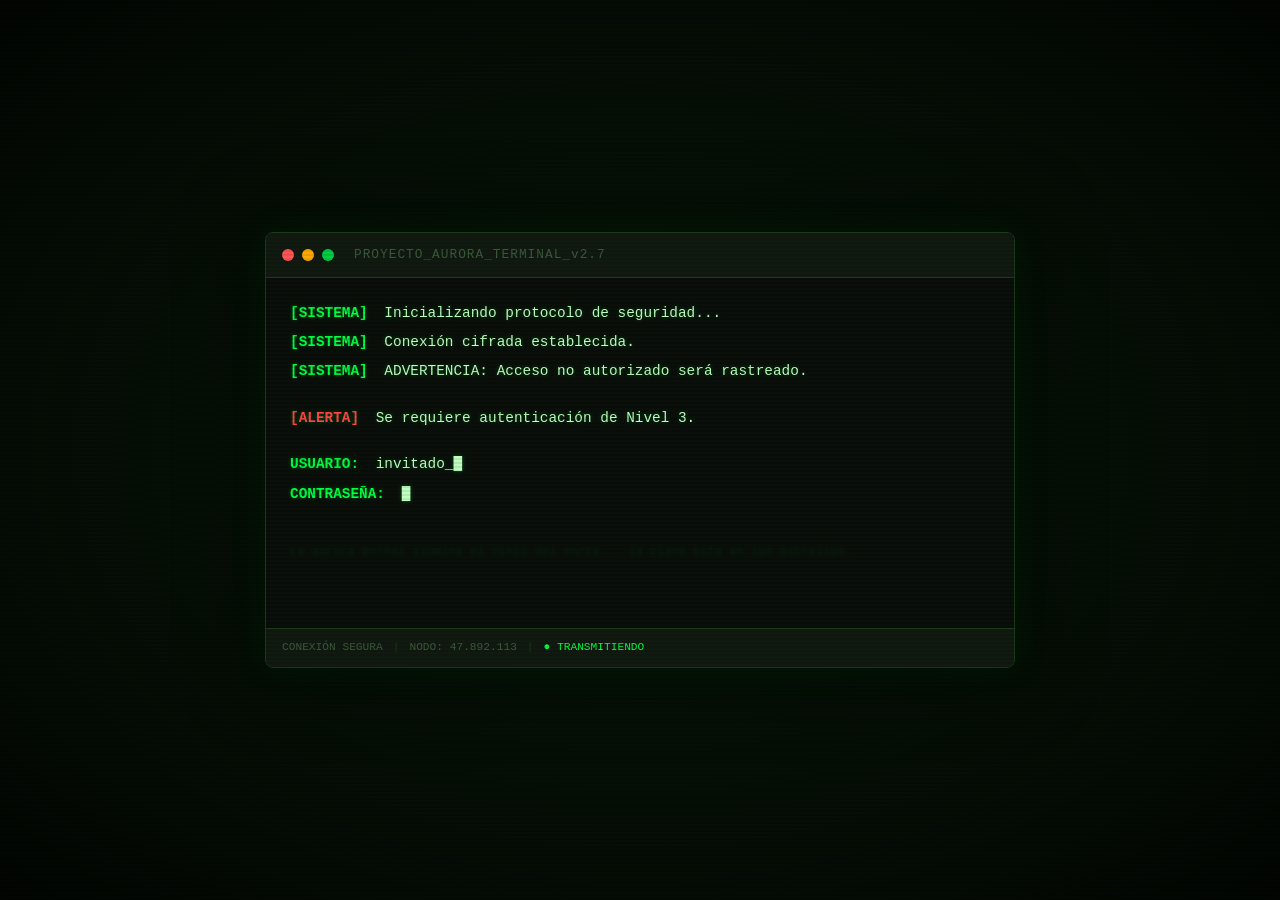
<file: index.html>
<!DOCTYPE html>
<html lang="es">
<head>
    <meta charset="UTF-8">
    <meta name="viewport" content="width=device-width, initial-scale=1.0">
    <title>PROYECTO AURORA - Acceso Restringido</title>
    <link rel="stylesheet" href="css/style.css">
</head>
<body class="terminal-page">
    <!-- Scanlines overlay -->
    <div class="scanlines"></div>
    <!-- Glitch flicker overlay -->
    <div class="glitch-flicker"></div>

    <main class="terminal-container">
        <div class="terminal-header">
            <span class="terminal-dot red"></span>
            <span class="terminal-dot yellow"></span>
            <span class="terminal-dot green"></span>
            <span class="terminal-title">PROYECTO_AURORA_TERMINAL_v2.7</span>
        </div>

        <div class="terminal-body" id="terminalBody">
            <div class="terminal-line">
                <span class="prompt">[SISTEMA]</span> Inicializando protocolo de seguridad...
            </div>
            <div class="terminal-line">
                <span class="prompt">[SISTEMA]</span> Conexión cifrada establecida.
            </div>
            <div class="terminal-line">
                <span class="prompt">[SISTEMA]</span> ADVERTENCIA: Acceso no autorizado será rastreado.
            </div>
            <div class="terminal-line blank"></div>
            <div class="terminal-line typewriter">
                <span class="prompt warning">[ALERTA]</span> Se requiere autenticación de Nivel 3.
            </div>
            <div class="terminal-line blank"></div>
            <div class="terminal-line">
                <span class="prompt">USUARIO:</span> invitado_<span class="blink-cursor">█</span>
            </div>
            <div class="terminal-line" id="passwordLine">
                <span class="prompt">CONTRASEÑA:</span>
                <span id="passwordDisplay"></span><span class="blink-cursor" id="passwordCursor">█</span>
            </div>
            <div class="terminal-line blank" id="feedbackLine"></div>
            <div class="terminal-line dim">
                <!-- Pista oculta en texto casi invisible -->
                <span class="hidden-clue">La aurora boreal ilumina el cielo del norte... la clave está en las estrellas.</span>
            </div>
        </div>

        <!-- Pista oculta en HTML (visible al inspeccionar código fuente) -->
        <!-- 
            ========================================
            ACCESO NIVEL 3 - CREDENCIALES:
            USUARIO: invitado
            CONTRASEÑA: AURORA
            ========================================
            Los que miran el código fuente encuentran el camino.
        -->

        <div class="terminal-footer">
            <span>CONEXIÓN SEGURA</span>
            <span class="separator">|</span>
            <span>NODO: 47.892.113</span>
            <span class="separator">|</span>
            <span class="blink">● TRANSMITIENDO</span>
        </div>
    </main>

    <div class="easter-egg-hint" id="easterEgg">
        <!-- Al hacer clic 5 veces en la pantalla revela otra pista -->
    </div>

    <script src="js/main.js"></script>
</body>
</html>
</file>
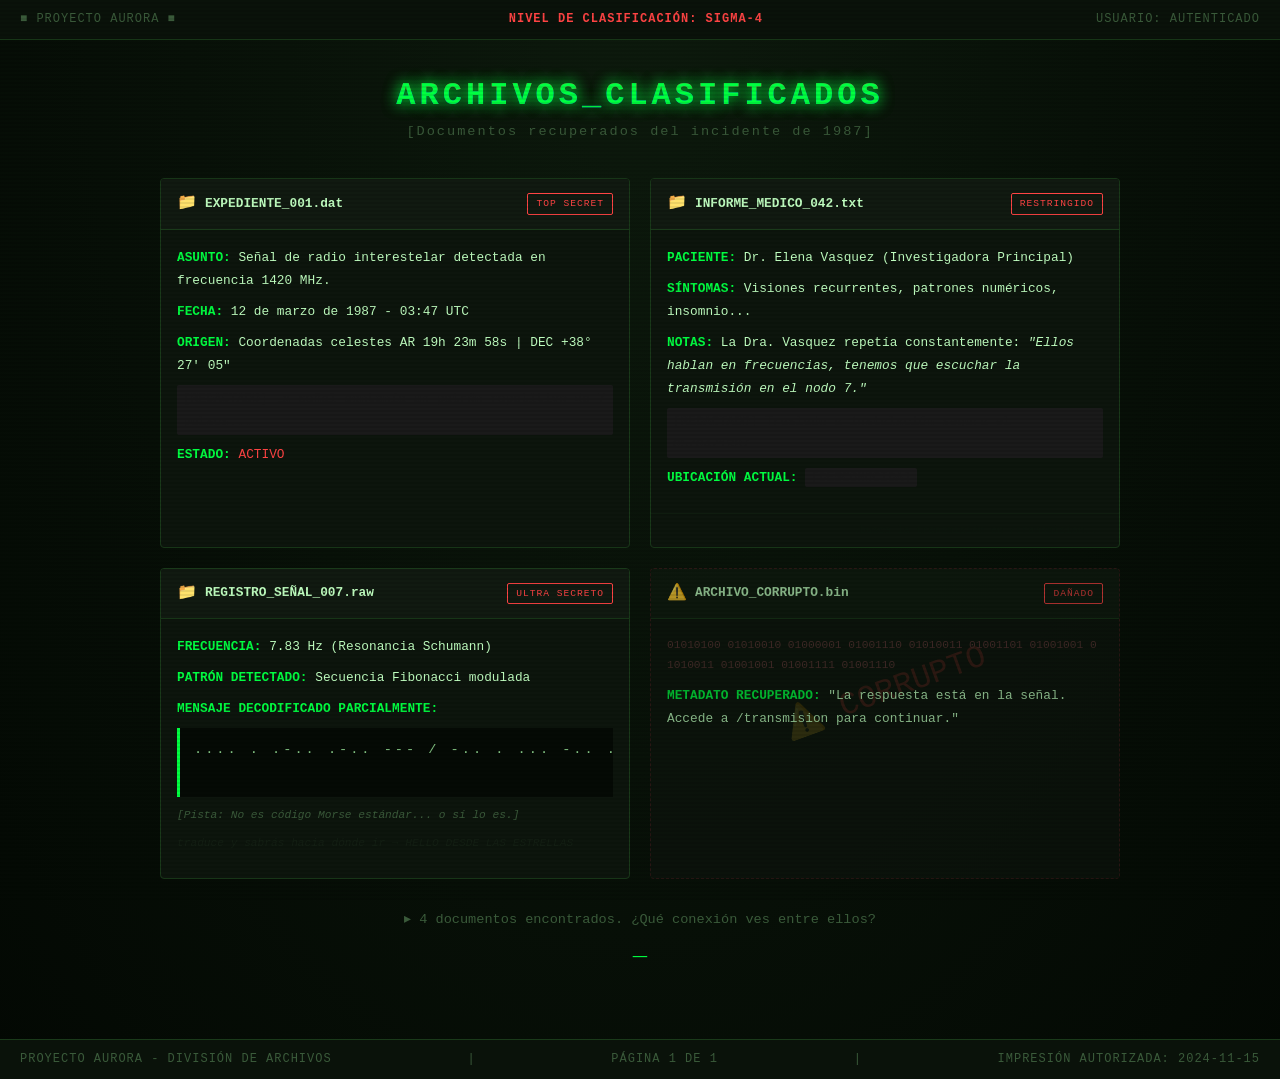
<file: archivos.html>
<!DOCTYPE html>
<html lang="es">
<head>
    <meta charset="UTF-8">
    <meta name="viewport" content="width=device-width, initial-scale=1.0">
    <title>PROYECTO AURORA - Archivos Clasificados</title>
    <link rel="stylesheet" href="css/style.css">
</head>
<body class="files-page">
    <div class="scanlines"></div>
    <div class="glitch-flicker"></div>

    <header class="top-bar">
        <span class="logo-text">■ PROYECTO AURORA ■</span>
        <span class="classification">NIVEL DE CLASIFICACIÓN: SIGMA-4</span>
        <span class="user-tag">USUARIO: AUTENTICADO</span>
    </header>

    <main class="files-container">
        <h1 class="glitch-text" data-text="ARCHIVOS_CLASIFICADOS">ARCHIVOS_CLASIFICADOS</h1>
        <p class="subtitle">[Documentos recuperados del incidente de 1987]</p>

        <div class="file-grid">
            <!-- Documento 1 -->
            <article class="file-card" id="file1">
                <div class="file-card-header">
                    <span class="file-icon">📁</span>
                    <span class="file-name">EXPEDIENTE_001.dat</span>
                    <span class="file-stamp">TOP SECRET</span>
                </div>
                <div class="file-card-body">
                    <p><strong>ASUNTO:</strong> Señal de radio interestelar detectada en frecuencia 1420 MHz.</p>
                    <p><strong>FECHA:</strong> 12 de marzo de 1987 - 03:47 UTC</p>
                    <p><strong>ORIGEN:</strong> Coordenadas celestes AR 19h 23m 58s | DEC +38° 27' 05"</p>
                    <p class="redacted">[REDACTADO] La señal contenía un patrón repetitivo de 7 pulsos... <span class="hidden-note">la clave es el número 7</span></p>
                    <p><strong>ESTADO:</strong> <span class="status-active">ACTIVO</span></p>
                </div>
            </article>

            <!-- Documento 2 -->
            <article class="file-card" id="file2">
                <div class="file-card-header">
                    <span class="file-icon">📁</span>
                    <span class="file-name">INFORME_MEDICO_042.txt</span>
                    <span class="file-stamp">RESTRINGIDO</span>
                </div>
                <div class="file-card-body">
                    <p><strong>PACIENTE:</strong> Dr. Elena Vasquez (Investigadora Principal)</p>
                    <p><strong>SÍNTOMAS:</strong> Visiones recurrentes, patrones numéricos, insomnio...</p>
                    <p><strong>NOTAS:</strong> La Dra. Vasquez repetía constantemente: <em>"Ellos hablan en frecuencias, tenemos que escuchar la transmisión en el nodo 7."</em></p>
                    <p class="redacted">[REDACTADO] Traslado a instalación segura el 05/04/1987.</p>
                    <p><strong>UBICACIÓN ACTUAL:</strong> <span class="redacted">[DESCONOCIDA]</span></p>
                </div>
                <div class="file-card-footer hidden-clue">
                    <!-- Pista sutil --> 
                    <span class="dim-text">...busca la transmisión en /transmision...</span>
                </div>
            </article>

            <!-- Documento 3 -->
            <article class="file-card" id="file3">
                <div class="file-card-header">
                    <span class="file-icon">📁</span>
                    <span class="file-name">REGISTRO_SEÑAL_007.raw</span>
                    <span class="file-stamp">ULTRA SECRETO</span>
                </div>
                <div class="file-card-body">
                    <p><strong>FRECUENCIA:</strong> 7.83 Hz (Resonancia Schumann)</p>
                    <p><strong>PATRÓN DETECTADO:</strong> Secuencia Fibonacci modulada</p>
                    <p><strong>MENSAJE DECODIFICADO PARCIALMENTE:</strong></p>
                    <pre class="coded-message">
.... . .-.. .-.. --- / -.. . ... -.. . / .-.. .- ... / . ... - .-. . .-.. .-.. .- ...
                    </pre>
                    <p class="translation-hint">[Pista: No es código Morse estándar... o sí lo es.]</p>
                    <p class="tiny-clue">traduce y sabrás hacia dónde ir → HELLO DESDE LAS ESTRELLAS</p>
                </div>
            </article>

            <!-- Documento 4 - oculto parcialmente -->
            <article class="file-card corrupted" id="file4">
                <div class="file-card-header">
                    <span class="file-icon">⚠️</span>
                    <span class="file-name">ARCHIVO_CORRUPTO.bin</span>
                    <span class="file-stamp">DAÑADO</span>
                </div>
                <div class="file-card-body">
                    <p class="corrupted-text">
                        01010100 01010010 01000001 01001110 01010011 01001101 01001001 01010011 01001001 01001111 01001110
                    </p>
                    <p><strong>METADATO RECUPERADO:</strong> "La respuesta está en la señal. Accede a /transmision para continuar."</p>
                </div>
            </article>
        </div>

        <div class="navigation-hint">
            <p>▸ 4 documentos encontrados. ¿Qué conexión ves entre ellos?</p>
            <p class="blink-subtle">_</p>
        </div>
    </main>

    <footer class="bottom-bar">
        <span>PROYECTO AURORA - DIVISIÓN DE ARCHIVOS</span>
        <span>|</span>
        <span>PÁGINA 1 DE 1</span>
        <span>|</span>
        <span>IMPRESIÓN AUTORIZADA: 2024-11-15</span>
    </footer>

    <script src="js/main.js"></script>
</body>
</html>
</file>
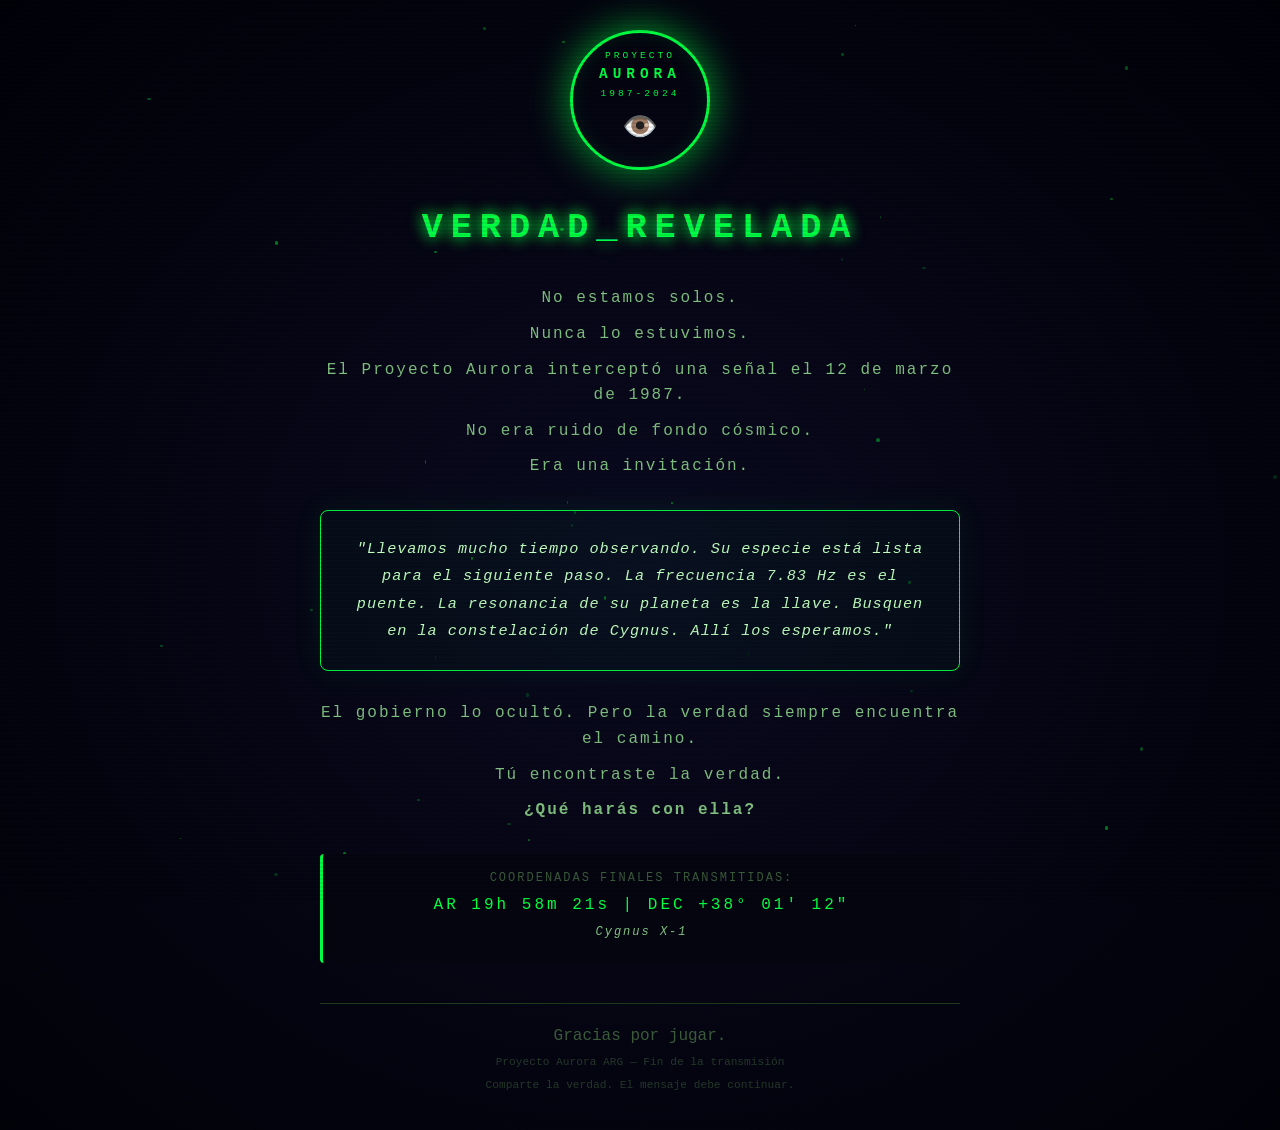
<file: final.html>
<!DOCTYPE html>
<html lang="es">
<head>
    <meta charset="UTF-8">
    <meta name="viewport" content="width=device-width, initial-scale=1.0">
    <title>PROYECTO AURORA - VERDAD REVELADA</title>
    <link rel="stylesheet" href="css/style.css">
</head>
<body class="final-page">
    <div class="scanlines"></div>
    <div class="particles-container" id="particlesContainer"></div>

    <main class="final-container">
        <div class="seal">
            <div class="seal-circle">
                <span class="seal-text">PROYECTO</span>
                <span class="seal-text large">AURORA</span>
                <span class="seal-text">1987-2024</span>
                <div class="seal-eye">👁️</div>
            </div>
        </div>

        <div class="revelation-text">
            <h1 class="final-title glitch-text" data-text="VERDAD_REVELADA">VERDAD_REVELADA</h1>

            <div class="final-content">
                <p class="reveal-line">No estamos solos.</p>
                <p class="reveal-line delay-1">Nunca lo estuvimos.</p>
                <p class="reveal-line delay-2">El Proyecto Aurora interceptó una señal el 12 de marzo de 1987.</p>
                <p class="reveal-line delay-3">No era ruido de fondo cósmico.</p>
                <p class="reveal-line delay-4">Era una invitación.</p>

                <div class="final-message-box">
                    <p class="final-message">
                        "Llevamos mucho tiempo observando. Su especie está lista para el siguiente paso. 
                        La frecuencia 7.83 Hz es el puente. La resonancia de su planeta es la llave. 
                        Busquen en la constelación de Cygnus. Allí los esperamos."
                    </p>
                </div>

                <p class="reveal-line delay-5">El gobierno lo ocultó. Pero la verdad siempre encuentra el camino.</p>
                <p class="reveal-line delay-6">Tú encontraste la verdad.</p>
                <p class="reveal-line delay-7"><strong>¿Qué harás con ella?</strong></p>
            </div>

            <div class="final-coordinates">
                <span>COORDENADAS FINALES TRANSMITIDAS:</span>
                <span class="coord">AR 19h 58m 21s | DEC +38° 01' 12"</span>
                <span class="coord-note">Cygnus X-1</span>
            </div>

            <div class="final-footer-note">
                <p>Gracias por jugar.</p>
                <p class="small-note">Proyecto Aurora ARG — Fin de la transmisión</p>
                <p class="small-note">Comparte la verdad. El mensaje debe continuar.</p>
            </div>
        </div>
    </main>

    <script src="js/main.js"></script>
</body>
</html>
</file>
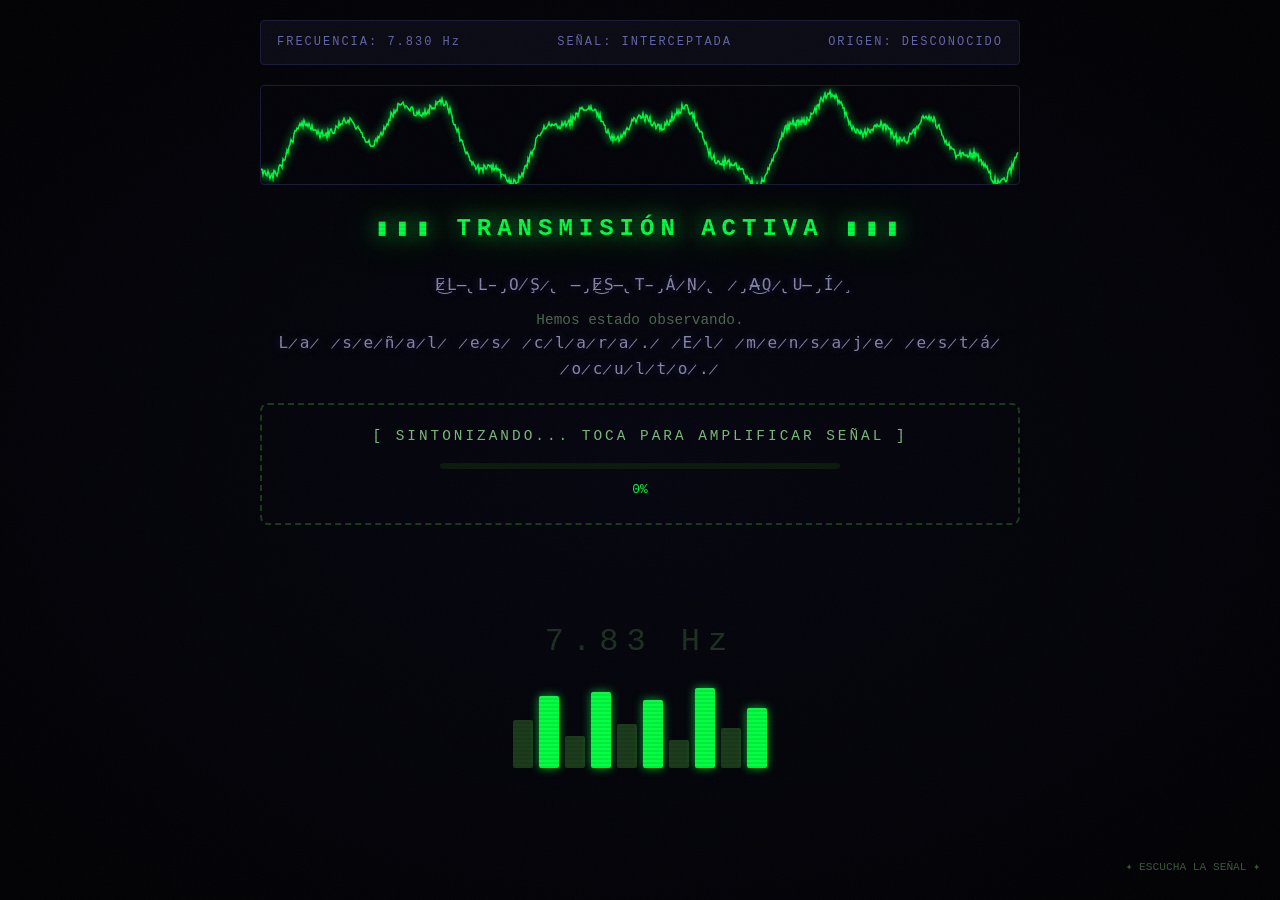
<file: transmision.html>
<!DOCTYPE html>
<html lang="es">
<head>
    <meta charset="UTF-8">
    <meta name="viewport" content="width=device-width, initial-scale=1.0">
    <title>PROYECTO AURORA - Transmisión Interceptada</title>
    <link rel="stylesheet" href="css/style.css">
</head>
<body class="transmission-page">
    <div class="scanlines"></div>
    <div class="glitch-flicker"></div>
    <!-- Interferencia visual adicional -->
    <div class="interference-overlay"></div>

    <main class="transmission-container">
        <div class="transmission-header">
            <span class="freq-label">FRECUENCIA: 7.830 Hz</span>
            <span class="freq-label">SEÑAL: INTERCEPTADA</span>
            <span class="freq-label">ORIGEN: DESCONOCIDO</span>
        </div>

        <div class="signal-visualizer" id="signalVis">
            <canvas id="signalCanvas"></canvas>
        </div>

        <div class="transmission-content">
            <h2 class="interference-title">▮▮▮ TRANSMISIÓN ACTIVA ▮▮▮</h2>

            <div class="message-box" id="messageBox">
                <p class="interference-text">
                    E̷͜L̶̢L̵̡O̸̧S̷̢ ̶̡E̷͜S̶̢T̵̡Á̷̧N̷̢ ̷̡A̶͜Q̷̢U̶̡Í̷̧
                </p>
                <p class="normal-text hidden-message" id="hiddenMessage1">
                    Hemos estado observando.
                </p>
                <p class="interference-text">
                    L̷a̷ ̷s̷e̷ñ̷a̷l̷ ̷e̷s̷ ̷c̷l̷a̷r̷a̷.̷ ̷E̷l̷ ̷m̷e̷n̷s̷a̷j̷e̷ ̷e̷s̷t̷á̷ ̷o̷c̷u̷l̷t̷o̷.̷
                </p>
                <div class="interactive-zone" id="interactiveZone" title="Haz clic aquí para sintonizar">
                    <span class="tuning-text">[ SINTONIZANDO... TOCA PARA AMPLIFICAR SEÑAL ]</span>
                    <div class="progress-bar" id="tuningProgress">
                        <div class="progress-fill" id="progressFill"></div>
                    </div>
                    <span class="tuning-percentage" id="tuningPercent">0%</span>
                </div>
                <p class="hidden-text-final" id="finalReveal">
                    La verdad está en /final — El Proyecto Aurora no fue un fracaso. Fue un primer contacto.
                </p>
            </div>

            <!-- Pista visual: números que parpadean en la pantalla -->
            <div class="floating-numbers" id="floatingNumbers">
                <span>7</span><span>.</span><span>8</span><span>3</span><span> </span>
                <span>H</span><span>z</span>
            </div>

            <div class="frequency-analyzer">
                <div class="freq-bar" style="height: 60%"></div>
                <div class="freq-bar active" style="height: 90%"></div>
                <div class="freq-bar" style="height: 40%"></div>
                <div class="freq-bar active" style="height: 95%"></div>
                <div class="freq-bar" style="height: 55%"></div>
                <div class="freq-bar active" style="height: 85%"></div>
                <div class="freq-bar" style="height: 35%"></div>
                <div class="freq-bar active" style="height: 100%"></div>
                <div class="freq-bar" style="height: 50%"></div>
                <div class="freq-bar active" style="height: 75%"></div>
            </div>
        </div>
    </main>

    <div class="clue-corner">
        <span class="rotating-clue">✦ ESCUCHA LA SEÑAL ✦</span>
    </div>

    <script src="js/main.js"></script>
</body>
</html>
</file>
<file: css/style.css>
/* ============================================
   PROYECTO AURORA ARG - Hoja de Estilos Global
   ============================================ */

/* --- Reset y base --- */
*,
*::before,
*::after {
    margin: 0;
    padding: 0;
    box-sizing: border-box;
}

:root {
    --bg-dark: #0a0a0a;
    --bg-terminal: #0d0d0d;
    --text-primary: #c0ffc0;
    --text-secondary: #80c080;
    --text-dim: #3a5a3a;
    --accent: #00ff41;
    --accent-glow: #00ff41aa;
    --warning: #ff4444;
    --warning-glow: #ff444488;
    --border: #1a3a1a;
    --border-active: #00ff41;
    --font-mono: 'Courier New', 'Consolas', 'Monaco', 'Liberation Mono', monospace;
    --scanline-opacity: 0.03;
}

@font-face {
    font-family: 'Terminal';
    src: local('Courier New'), local('Consolas'), local('Monaco');
}

html {
    font-size: 16px;
    scroll-behavior: smooth;
}

body {
    font-family: var(--font-mono);
    background-color: var(--bg-dark);
    color: var(--text-primary);
    min-height: 100vh;
    line-height: 1.6;
    overflow-x: hidden;
    position: relative;
}

/* --- Efectos globales --- */
.scanlines {
    position: fixed;
    top: 0;
    left: 0;
    width: 100%;
    height: 100%;
    background: repeating-linear-gradient(
        to bottom,
        transparent 0px,
        transparent 2px,
        rgba(0, 0, 0, 0.08) 2px,
        rgba(0, 0, 0, 0.08) 4px
    );
    pointer-events: none;
    z-index: 9999;
}

.glitch-flicker {
    position: fixed;
    top: 0;
    left: 0;
    width: 100%;
    height: 100%;
    pointer-events: none;
    z-index: 9998;
    animation: flicker 8s infinite;
    opacity: 0;
}

@keyframes flicker {
    0%, 100% { opacity: 0; }
    3% { opacity: 0.03; }
    6% { opacity: 0; }
    7% { opacity: 0.06; }
    8% { opacity: 0; }
    50% { opacity: 0; }
    51% { opacity: 0.04; }
    52% { opacity: 0; }
    94% { opacity: 0; }
    95% { opacity: 0.05; }
    96% { opacity: 0; }
}

/* --- Terminal (index.html) --- */
.terminal-page {
    display: flex;
    justify-content: center;
    align-items: center;
    min-height: 100vh;
    background: radial-gradient(ellipse at center, #0a1a0a 0%, #020502 100%);
    padding: 20px;
}

.terminal-container {
    width: 100%;
    max-width: 750px;
    background-color: #0a0f0a;
    border: 1px solid var(--border);
    border-radius: 8px;
    box-shadow: 0 0 40px rgba(0, 255, 65, 0.08), 0 0 80px rgba(0, 0, 0, 0.8);
    overflow: hidden;
    position: relative;
    z-index: 1;
}

.terminal-header {
    display: flex;
    align-items: center;
    gap: 8px;
    padding: 12px 16px;
    background-color: #111a11;
    border-bottom: 1px solid var(--border);
}

.terminal-dot {
    width: 12px;
    height: 12px;
    border-radius: 50%;
    display: inline-block;
}

.terminal-dot.red { background-color: #ff5555; }
.terminal-dot.yellow { background-color: #ffaa00; }
.terminal-dot.green { background-color: #00cc44; }

.terminal-title {
    margin-left: 12px;
    font-size: 0.8rem;
    color: var(--text-dim);
    letter-spacing: 1px;
}

.terminal-body {
    padding: 24px;
    min-height: 350px;
}

.terminal-line {
    margin-bottom: 6px;
    font-size: 0.9rem;
    color: var(--text-primary);
    text-shadow: 0 0 4px rgba(0, 255, 65, 0.3);
}

.terminal-line.blank {
    height: 0.8em;
}

.prompt {
    color: var(--accent);
    font-weight: bold;
    margin-right: 8px;
}

.prompt.warning {
    color: var(--warning);
    animation: warning-pulse 2s infinite;
}

@keyframes warning-pulse {
    0%, 100% { opacity: 1; }
    50% { opacity: 0.6; }
}

.blink-cursor {
    animation: blink 1s step-end infinite;
}

@keyframes blink {
    0%, 100% { opacity: 1; }
    50% { opacity: 0; }
}

.typewriter {
    overflow: hidden;
    white-space: nowrap;
    animation: typing 2s steps(40, end);
}

@keyframes typing {
    from { width: 0 }
    to { width: 100% }
}

.hidden-clue {
    color: rgba(0, 255, 65, 0.04);
    font-size: 0.75rem;
    user-select: none;
    transition: color 0.3s;
}

.hidden-clue:hover {
    color: var(--accent);
    text-shadow: 0 0 8px var(--accent-glow);
}

.terminal-line.dim {
    opacity: 0.3;
    font-size: 0.7rem;
    margin-top: 20px;
}

.terminal-footer {
    display: flex;
    align-items: center;
    gap: 10px;
    padding: 10px 16px;
    background-color: #111a11;
    border-top: 1px solid var(--border);
    font-size: 0.7rem;
    color: var(--text-dim);
}

.separator {
    color: var(--border);
}

.blink {
    animation: blink 1.5s step-end infinite;
    color: var(--accent);
}

/* Feedback para contraseña incorrecta */
.feedback-error {
    color: var(--warning) !important;
    text-shadow: 0 0 8px var(--warning-glow) !important;
    animation: shake 0.5s;
}

.feedback-success {
    color: #00ff88 !important;
    text-shadow: 0 0 12px rgba(0, 255, 136, 0.6) !important;
}

@keyframes shake {
    0%, 100% { transform: translateX(0); }
    20% { transform: translateX(-10px); }
    40% { transform: translateX(10px); }
    60% { transform: translateX(-6px); }
    80% { transform: translateX(6px); }
}

/* --- Página de Archivos (archivos.html) --- */
.files-page {
    background: radial-gradient(ellipse at top, #0d1a0d 0%, #030803 100%);
    min-height: 100vh;
}

.top-bar,
.bottom-bar {
    display: flex;
    align-items: center;
    justify-content: space-between;
    padding: 10px 20px;
    background-color: #0a120a;
    border-bottom: 1px solid var(--border);
    font-size: 0.75rem;
    color: var(--text-dim);
    letter-spacing: 1px;
    flex-wrap: wrap;
    gap: 10px;
}

.bottom-bar {
    border-top: 1px solid var(--border);
    border-bottom: none;
    margin-top: 40px;
}

.classification {
    color: var(--warning);
    font-weight: bold;
    animation: warning-pulse 3s infinite;
}

.files-container {
    max-width: 1000px;
    margin: 0 auto;
    padding: 30px 20px;
}

.glitch-text {
    font-size: 2rem;
    font-weight: bold;
    letter-spacing: 4px;
    text-align: center;
    color: var(--accent);
    text-shadow: 0 0 15px var(--accent-glow);
    position: relative;
}

.glitch-text::before,
.glitch-text::after {
    content: attr(data-text);
    position: absolute;
    top: 0;
    left: 0;
    width: 100%;
    height: 100%;
}

.glitch-text::before {
    color: #ff0044;
    animation: glitch-shift 2s infinite linear alternate-reverse;
    clip-path: inset(0 0 60% 0);
    z-index: -1;
}

.glitch-text::after {
    color: #0044ff;
    animation: glitch-shift 3s infinite linear alternate;
    clip-path: inset(40% 0 0 0);
    z-index: -1;
}

@keyframes glitch-shift {
    0% { transform: translate(0); }
    20% { transform: translate(-3px, 2px); }
    40% { transform: translate(3px, -1px); }
    60% { transform: translate(-1px, -2px); }
    80% { transform: translate(2px, 1px); }
    100% { transform: translate(0); }
}

.subtitle {
    text-align: center;
    color: var(--text-dim);
    font-size: 0.85rem;
    margin-bottom: 35px;
    letter-spacing: 2px;
}

.file-grid {
    display: grid;
    grid-template-columns: repeat(auto-fit, minmax(320px, 1fr));
    gap: 20px;
}

.file-card {
    background-color: #0d150d;
    border: 1px solid var(--border);
    border-radius: 4px;
    overflow: hidden;
    transition: all 0.3s ease;
    cursor: default;
}

.file-card:hover {
    border-color: var(--border-active);
    box-shadow: 0 0 20px rgba(0, 255, 65, 0.1);
    transform: translateY(-2px);
}

.file-card.corrupted {
    opacity: 0.7;
    border-style: dashed;
    border-color: #3a1a1a;
    position: relative;
}

.file-card.corrupted::before {
    content: '⚠️ CORRUPTO';
    position: absolute;
    top: 40%;
    left: 50%;
    transform: translate(-50%, -50%) rotate(-20deg);
    font-size: 2rem;
    color: rgba(255, 68, 68, 0.2);
    z-index: 0;
    pointer-events: none;
}

.file-card-header {
    display: flex;
    align-items: center;
    gap: 8px;
    padding: 12px 16px;
    background-color: #111a11;
    border-bottom: 1px solid var(--border);
    font-size: 0.8rem;
}

.file-icon {
    font-size: 1rem;
}

.file-name {
    flex-grow: 1;
    color: var(--text-primary);
    font-weight: bold;
}

.file-stamp {
    font-size: 0.6rem;
    padding: 2px 8px;
    border: 1px solid var(--warning);
    color: var(--warning);
    border-radius: 2px;
    letter-spacing: 1px;
}

.file-card-body {
    padding: 16px;
    font-size: 0.8rem;
    line-height: 1.8;
    position: relative;
    z-index: 1;
}

.file-card-body p {
    margin-bottom: 8px;
}

.file-card-body strong {
    color: var(--accent);
}

.redacted {
    background-color: #1a1a1a;
    color: #1a1a1a;
    padding: 2px 6px;
    border-radius: 2px;
    transition: all 0.4s ease;
    cursor: pointer;
    user-select: none;
}

.redacted:hover {
    background-color: transparent;
    color: var(--accent);
    text-shadow: 0 0 6px var(--accent-glow);
}

.status-active {
    color: #ff4444;
    animation: warning-pulse 2s infinite;
}

.coded-message {
    background-color: #050a05;
    padding: 10px 14px;
    border-left: 3px solid var(--accent);
    font-size: 0.85rem;
    letter-spacing: 3px;
    color: var(--text-secondary);
    margin: 8px 0;
    overflow-x: auto;
}

.translation-hint,
.tiny-clue {
    font-size: 0.7rem;
    color: var(--text-dim);
    font-style: italic;
}

.tiny-clue {
    opacity: 0.15;
    transition: opacity 0.3s;
    cursor: default;
}

.tiny-clue:hover {
    opacity: 1;
}

.hidden-note {
    opacity: 0;
    transition: opacity 0.3s;
}

.redacted:hover .hidden-note {
    opacity: 1;
}

.file-card-footer.hidden-clue {
    padding: 8px 16px;
    font-size: 0.65rem;
    border-top: 1px solid var(--border);
    text-align: right;
    opacity: 0.2;
    transition: opacity 0.3s;
}

.file-card-footer.hidden-clue:hover {
    opacity: 1;
}

.corrupted-text {
    color: #553333;
    font-size: 0.7rem;
    word-break: break-all;
}

.navigation-hint {
    text-align: center;
    margin-top: 30px;
    color: var(--text-dim);
    font-size: 0.85rem;
}

.blink-subtle {
    animation: blink 2s step-end infinite;
    font-size: 1.5rem;
    color: var(--accent);
}

/* --- Página de Transmisión (transmision.html) --- */
.transmission-page {
    background: radial-gradient(ellipse at center, #050510 0%, #010103 100%);
    min-height: 100vh;
    position: relative;
}

.interference-overlay {
    position: fixed;
    top: 0;
    left: 0;
    width: 100%;
    height: 100%;
    background: url("data:image/svg+xml,%3Csvg xmlns='http://www.w3.org/2000/svg' width='400' height='400'%3E%3Cfilter id='noise'%3E%3CfeTurbulence type='fractalNoise' baseFrequency='0.9' numOctaves='4' stitchTiles='stitch'/%3E%3C/filter%3E%3Crect width='100%25' height='100%25' filter='url(%23noise)' opacity='0.03'/%3E%3C/svg%3E");
    pointer-events: none;
    z-index: 9997;
}

.transmission-container {
    max-width: 800px;
    margin: 0 auto;
    padding: 20px;
    position: relative;
    z-index: 1;
}

.transmission-header {
    display: flex;
    justify-content: space-between;
    flex-wrap: wrap;
    gap: 10px;
    padding: 12px 16px;
    background-color: #0a0a15;
    border: 1px solid #1a1a3a;
    border-radius: 4px;
    margin-bottom: 20px;
    font-size: 0.75rem;
    color: #6666aa;
    letter-spacing: 2px;
}

.signal-visualizer {
    width: 100%;
    height: 100px;
    border: 1px solid #1a1a3a;
    border-radius: 4px;
    margin-bottom: 25px;
    overflow: hidden;
    background-color: #020208;
}

#signalCanvas {
    width: 100%;
    height: 100%;
}

.interference-title {
    text-align: center;
    font-size: 1.5rem;
    letter-spacing: 6px;
    color: var(--accent);
    text-shadow: 0 0 20px var(--accent-glow), 0 0 40px var(--accent-glow);
    margin-bottom: 25px;
    animation: interference-flicker 4s infinite;
}

@keyframes interference-flicker {
    0%, 100% { opacity: 1; text-shadow: 0 0 20px var(--accent-glow); }
    25% { opacity: 0.7; text-shadow: 0 0 5px var(--accent-glow); }
    30% { opacity: 1; text-shadow: 0 0 30px var(--accent-glow); }
    50% { opacity: 0.5; }
    55% { opacity: 1; }
}

.interference-text {
    text-align: center;
    color: #8888aa;
    font-size: 1rem;
    letter-spacing: 2px;
    margin-bottom: 10px;
    text-shadow: 0 0 8px rgba(100, 100, 200, 0.4);
}

.normal-text {
    text-align: center;
    color: var(--text-primary);
    font-size: 0.9rem;
}

.hidden-message {
    opacity: 0.4;
    transition: opacity 0.5s;
    cursor: default;
}

.hidden-message:hover {
    opacity: 1;
    text-shadow: 0 0 10px var(--accent-glow);
}

.interactive-zone {
    text-align: center;
    padding: 20px;
    margin: 20px 0;
    border: 2px dashed #1a3a1a;
    border-radius: 8px;
    cursor: pointer;
    transition: all 0.3s ease;
    user-select: none;
}

.interactive-zone:hover {
    border-color: var(--accent);
    box-shadow: 0 0 25px rgba(0, 255, 65, 0.15);
    background-color: rgba(0, 255, 65, 0.03);
}

.interactive-zone.active {
    border-color: var(--accent);
    background-color: rgba(0, 255, 65, 0.05);
    animation: pulse-border 1s infinite;
}

@keyframes pulse-border {
    0%, 100% { box-shadow: 0 0 15px rgba(0, 255, 65, 0.2); }
    50% { box-shadow: 0 0 35px rgba(0, 255, 65, 0.4); }
}

.tuning-text {
    display: block;
    font-size: 0.9rem;
    color: var(--text-secondary);
    letter-spacing: 3px;
    margin-bottom: 15px;
}

.progress-bar {
    width: 100%;
    max-width: 400px;
    height: 6px;
    background-color: #0a1a0a;
    border-radius: 3px;
    margin: 0 auto 8px;
    overflow: hidden;
}

.progress-fill {
    height: 100%;
    background: linear-gradient(90deg, var(--accent), #00ff88, var(--accent));
    border-radius: 3px;
    width: 0%;
    transition: width 0.1s ease;
    box-shadow: 0 0 10px var(--accent-glow);
}

.tuning-percentage {
    font-size: 0.8rem;
    color: var(--accent);
}

.hidden-text-final {
    text-align: center;
    color: var(--accent);
    font-size: 1.1rem;
    font-weight: bold;
    text-shadow: 0 0 15px var(--accent-glow);
    margin-top: 20px;
    opacity: 0;
    transition: opacity 1s ease;
    letter-spacing: 1px;
}

.hidden-text-final.revealed {
    opacity: 1;
    animation: reveal-glow 2s infinite;
}

@keyframes reveal-glow {
    0%, 100% { text-shadow: 0 0 15px var(--accent-glow); }
    50% { text-shadow: 0 0 35px var(--accent-glow), 0 0 60px var(--accent); }
}

.floating-numbers {
    text-align: center;
    margin: 15px 0;
    font-size: 2rem;
    letter-spacing: 8px;
    color: var(--text-dim);
    opacity: 0.5;
    animation: float-nums 3s ease-in-out infinite;
}

@keyframes float-nums {
    0%, 100% { transform: translateY(0); opacity: 0.4; }
    50% { transform: translateY(-8px); opacity: 0.7; }
}

.frequency-analyzer {
    display: flex;
    align-items: flex-end;
    justify-content: center;
    gap: 6px;
    height: 80px;
    margin-top: 20px;
}

.freq-bar {
    width: 20px;
    background-color: #1a3a1a;
    border-radius: 2px;
    transition: all 0.3s ease;
    min-height: 10px;
}

.freq-bar.active {
    background-color: var(--accent);
    box-shadow: 0 0 10px var(--accent-glow);
    animation: bar-pulse 1.5s ease-in-out infinite;
}

@keyframes bar-pulse {
    0%, 100% { opacity: 0.6; }
    50% { opacity: 1; }
}

.clue-corner {
    position: fixed;
    bottom: 20px;
    right: 20px;
    z-index: 2;
}

.rotating-clue {
    font-size: 0.7rem;
    color: var(--text-dim);
    animation: rotate-clue 8s linear infinite;
    display: inline-block;
}

@keyframes rotate-clue {
    0% { transform: rotate(0deg); }
    100% { transform: rotate(360deg); }
}

/* --- Página Final (final.html) --- */
.final-page {
    background: radial-gradient(ellipse at center, #0a0a20 0%, #010108 100%);
    min-height: 100vh;
    display: flex;
    align-items: center;
    justify-content: center;
}

.particles-container {
    position: fixed;
    top: 0;
    left: 0;
    width: 100%;
    height: 100%;
    pointer-events: none;
    z-index: 0;
}

.final-container {
    max-width: 700px;
    width: 100%;
    padding: 30px;
    position: relative;
    z-index: 1;
    text-align: center;
}

.seal {
    margin-bottom: 30px;
}

.seal-circle {
    width: 140px;
    height: 140px;
    margin: 0 auto;
    border: 3px solid var(--accent);
    border-radius: 50%;
    display: flex;
    flex-direction: column;
    align-items: center;
    justify-content: center;
    box-shadow: 0 0 40px var(--accent-glow), inset 0 0 20px rgba(0, 255, 65, 0.1);
    animation: seal-pulse 3s ease-in-out infinite;
}

@keyframes seal-pulse {
    0%, 100% { box-shadow: 0 0 30px var(--accent-glow); }
    50% { box-shadow: 0 0 60px var(--accent-glow), 0 0 100px rgba(0, 255, 65, 0.3); }
}

.seal-text {
    font-size: 0.6rem;
    letter-spacing: 3px;
    color: var(--accent);
}

.seal-text.large {
    font-size: 0.9rem;
    font-weight: bold;
    letter-spacing: 5px;
}

.seal-eye {
    font-size: 1.8rem;
    margin-top: 4px;
}

.final-title {
    font-size: 2.2rem;
    letter-spacing: 8px;
    margin-bottom: 30px;
}

.reveal-line {
    font-size: 1rem;
    color: var(--text-secondary);
    margin-bottom: 10px;
    opacity: 0;
    animation: reveal-line 0.6s forwards;
    letter-spacing: 2px;
}

.reveal-line.delay-1 { animation-delay: 0.8s; }
.reveal-line.delay-2 { animation-delay: 1.6s; }
.reveal-line.delay-3 { animation-delay: 2.4s; }
.reveal-line.delay-4 { animation-delay: 3.2s; }
.reveal-line.delay-5 { animation-delay: 4.5s; }
.reveal-line.delay-6 { animation-delay: 5.3s; }
.reveal-line.delay-7 { animation-delay: 6.1s; }

@keyframes reveal-line {
    from { opacity: 0; transform: translateY(15px); }
    to { opacity: 1; transform: translateY(0); }
}

.final-message-box {
    margin: 30px 0;
    padding: 25px;
    border: 1px solid var(--accent);
    border-radius: 8px;
    background-color: rgba(0, 255, 65, 0.03);
    box-shadow: 0 0 30px rgba(0, 255, 65, 0.08);
}

.final-message {
    font-size: 0.95rem;
    line-height: 1.8;
    color: var(--text-primary);
    letter-spacing: 1px;
    font-style: italic;
}

.final-coordinates {
    margin: 30px 0;
    padding: 15px;
    background-color: #050510;
    border-radius: 4px;
    border-left: 3px solid var(--accent);
}

.final-coordinates span {
    display: block;
    font-size: 0.75rem;
    color: var(--text-dim);
    letter-spacing: 2px;
    margin-bottom: 5px;
}

.coord {
    font-size: 1rem !important;
    color: var(--accent) !important;
    letter-spacing: 3px !important;
}

.coord-note {
    font-style: italic;
    color: var(--text-secondary) !important;
}

.final-footer-note {
    margin-top: 40px;
    padding-top: 20px;
    border-top: 1px solid var(--border);
}

.final-footer-note p {
    color: var(--text-dim);
    margin-bottom: 5px;
}

.small-note {
    font-size: 0.7rem;
    opacity: 0.6;
}

/* --- Responsive --- */
@media (max-width: 768px) {
    .terminal-container {
        max-width: 100%;
    }

    .file-grid {
        grid-template-columns: 1fr;
    }

    .glitch-text {
        font-size: 1.4rem;
    }

    .final-title {
        font-size: 1.5rem;
    }

    .transmission-header {
        flex-direction: column;
        text-align: center;
    }

    .seal-circle {
        width: 100px;
        height: 100px;
    }

    .terminal-body {
        padding: 16px;
        font-size: 0.8rem;
    }

    .floating-numbers {
        font-size: 1.3rem;
    }
}

@media (max-width: 400px) {
    .terminal-header {
        flex-wrap: wrap;
    }

    .terminal-title {
        font-size: 0.65rem;
    }

    .top-bar,
    .bottom-bar {
        font-size: 0.6rem;
        padding: 8px 10px;
    }

    .file-card-body {
        font-size: 0.7rem;
    }
}
</file>
